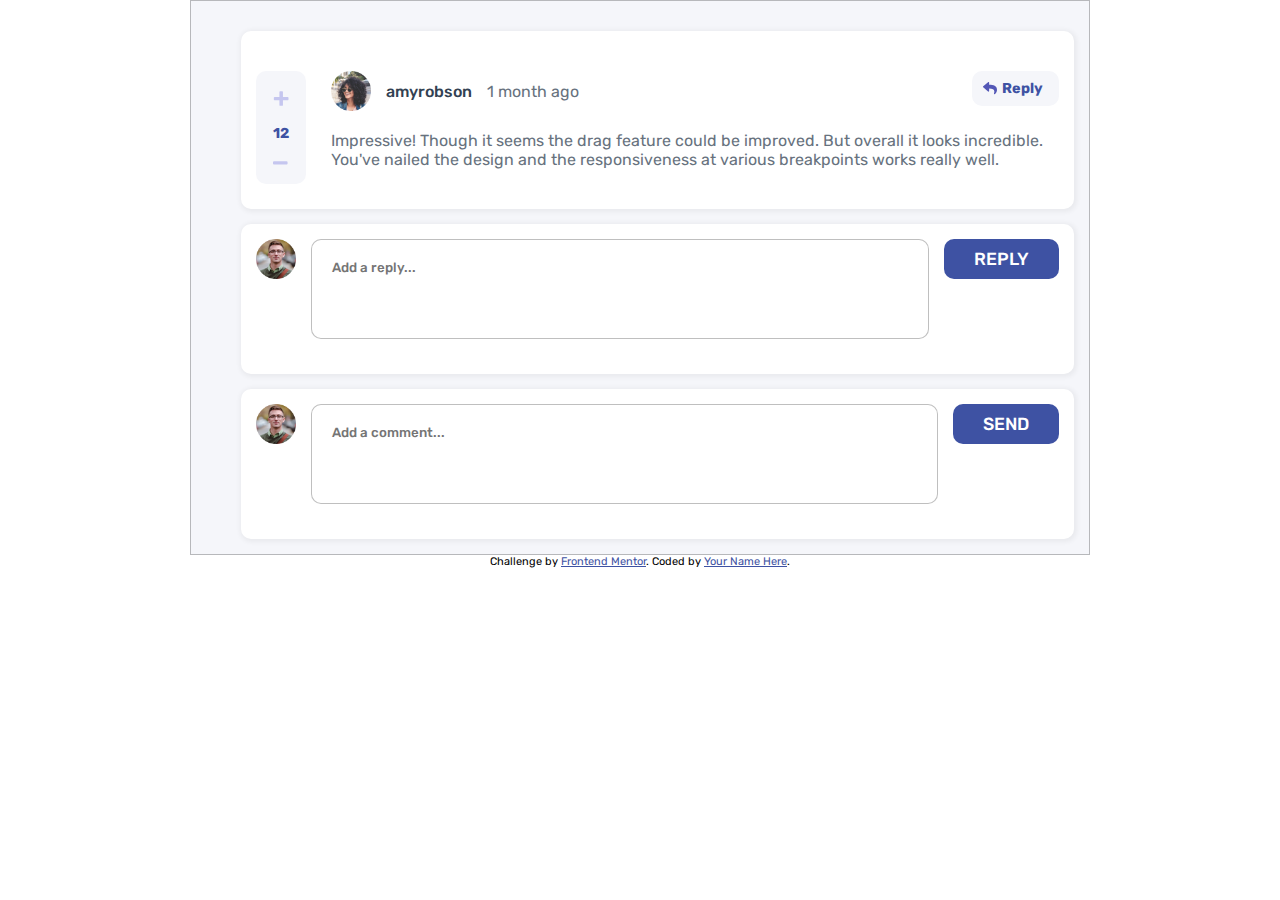
<file: index.html>
<!DOCTYPE html>
<html lang="en">
  <head>
    <meta charset="UTF-8" />
    <meta name="viewport" content="width=device-width, initial-scale=1.0" />
    <!-- displays site properly based on user's device -->

    <!-- Favicon -->
    <link
      rel="icon"
      type="image/png"
      sizes="32x32"
      href="./images/favicon-32x32.png"
    />

    <!-- Google Fonts - Rubik, weights 400, 500, 700 -->
    <link rel="preconnect" href="https://fonts.googleapis.com" />
    <link rel="preconnect" href="https://fonts.gstatic.com" crossorigin />
    <link
      href="https://fonts.googleapis.com/css2?family=Rubik:wght@400;500;700&display=swap"
      rel="stylesheet"
    />

    <!-- Stylesheets -->
    <link rel="stylesheet" href="./css/styles.css" />
    <title>Frontend Mentor | Interactive comments section</title>
  </head>

  <body>
    <main class="comment-section">
      <!-- Contains all comments -->
      <div data-id="comment-container"></div>

      <!-- Contains the comment box -->
      <div class="add-comment-section">
        <img
          src="./images/avatars/image-juliusomo.webp"
          alt="Profile Picture"
        />
        <textarea wrap="hard" placeholder="Add a comment..."></textarea>
        <button>SEND</button>
      </div>
    </main>

    <!-- Footer for the Frontend Mentor Page -->
    <div class="attribution">
      Challenge by
      <a href="https://www.frontendmentor.io?ref=challenge" target="_blank"
        >Frontend Mentor</a
      >. Coded by <a href="#">Your Name Here</a>.
    </div>
    <script type="module" src="./js/main.js"></script>
  </body>
</html>
</file>
<file: css/styles.css>
/* CSS reset */

*,
*::before,
*::after {
  box-sizing: border-box;
}

* {
  margin: 0;
}

/* Boilerplate Style */

.attribution {
  font-size: 11px;
  text-align: center;
}
.attribution a {
  color: hsl(228, 45%, 44%);
}

body {
  display: flex;
  flex-direction: column;
  align-items: center;
  font-size: 16px;
  background-color: hsl(0, 0%, 100%);
}

/* Global properties */

html * {
  font-family: "Rubik", sans-serif;
  font-weight: 400;
}
button:hover {
  cursor: pointer;
}

/* Comment styles */

.comment-section {
  width: 100%;
  max-width: 900px;
  padding-left: 15px;
  padding-right: 15px;
  padding-top: 30px;
  background-color: hsl(228, 33%, 97%);
  border: 1px solid rgba(0, 0, 0, 0.25);
}

.comment {
  display: grid;
  grid-template-columns: repeat(2, 1fr);
}

.comment,
.add-comment-section {
  padding: 15px;
  padding-left: 15px;
  padding-right: 15px;
  margin-bottom: 15px;
  background-color: hsl(0, 0%, 100%);
  border: none;
  border-radius: 10px;
  box-shadow: 1px 1px 5px 2px rgba(0, 0, 0, 0.05);
}

.comment .user {
  display: flex;
  align-items: center;
  grid-column-start: 1;
  grid-column-end: 3;
}

.comment .user img {
  width: 40px;
}

.comment .user .username {
  font-weight: 500;
  margin-left: 15px;
  color: hsl(212, 24%, 26%);
}

.comment .user .you-sign {
  font-weight: 500;
  font-size: 0.8rem;
  padding: 3px;
  padding-left: 7px;
  padding-right: 7px;
  border-radius: 5px;
  margin-left: 5px;
  color: #ffffff;
  background-color: hsl(228, 45%, 44%);
}

.comment .user .date {
  color: hsl(211, 10%, 45%);
  margin-left: 15px;
}

.comment .text {
  grid-column-start: 1;
  grid-column-end: 3;
  margin-top: 20px;
  margin-bottom: 25px;
  color: hsl(211, 10%, 45%);
}

.comment .text .mention {
  color: hsl(228, 45%, 44%);
  font-weight: 500;
  text-decoration: none;
}

.comment .vote-box {
  display: flex;
  align-items: center;
  justify-self: start;
}

.comment .vote-box button {
  display: flex;
  align-items: center;
  border: none;
  background: none;
}

.comment .vote-box img {
  width: 16px;
  margin: 5px;
}

.comment .button-bar {
  justify-self: end;
  display: flex;
}
.comment .button-bar,
.comment .vote-box {
  width: fit-content;
  align-self: center;
  height: 35px;
  padding: 5px;
  background-color: hsl(228, 33%, 97%);
  border: none;
  border-radius: 10px;
}

.comment .button-bar button {
  display: flex;
  justify-content: center;
  align-items: center;
  justify-self: right;
  border: none;
  background: none;
}

.comment .button-bar button p,
.comment .vote-box p {
  margin: 5px;
  font-size: 0.9rem;
  font-weight: 700;
  color: hsl(228, 45%, 44%);
}

.comment .button-bar .delete-btn p {
  color: hsl(357, 100%, 86%);
}

.comment .reply-btn p {
  margin-left: 10px;
}

/* Reply section */

.reply-section {
  padding-left: 15px;
  padding-bottom: 3px;
  margin-bottom: 15px;
  border-left: 3px solid hsl(239, 57%, 85%);
  border-radius: 5px;
  background-color: hsl(223, 19%, 93%);
}

/* Add a comment section */

.add-comment-section {
  display: grid;
  grid-template-columns: repeat(2, fit-content);
  grid-template-rows: repeat(2, fit-content);
  column-gap: 15px;
  margin-top: 15px;
  padding-left: 15px;
  padding-right: 15px;
}

.add-comment-section img {
  grid-column: 1 / span 1;
  grid-row: 2 / span 1;
  justify-self: start;
  width: 40px;
}

.add-comment-section button {
  grid-column: 2 / span 1;
  grid-row: 2 / span 1;
  justify-self: end;
  color: #ffffff;
  font-size: 1.1rem;
  font-weight: 500;
  background-color: hsl(228, 45%, 44%);
  border: none;
  border-radius: 10px;
  height: fit-content;
  width: fit-content;
  padding: 10px;
  padding-left: 30px;
  padding-right: 30px;
}

.add-comment-section textarea {
  grid-column: 1 / span 2;
  height: 100px;
  width: 100%;
  border: 1px solid rgba(0, 0, 0, 0.25);
  border-radius: 10px;
  margin-bottom: 20px;
  padding: 20px;
  font-weight: 500;
  resize: none;
}

/* Responsiveness */

@media (min-width: 800px) {
  .comment-section {
    padding-left: 50px;
  }
  .comment {
    display: grid;
    grid-template-columns: 75px auto auto;
    grid-template-rows: max-content auto;
    padding-top: 40px;
  }

  .comment .vote-box {
    flex-direction: column;
    height: fit-content;
    width: 50px;
    align-self: flex-start;
    grid-column: 1 / 2;
    grid-row: 1 / 3;
  }

  .comment .vote-box * {
    margin-top: 8px;
    margin-bottom: 8px;
    text-wrap: nowrap;
  }

  .comment .user {
    grid-column: 2 / 3;
    grid-row: 1 / span 1;
    align-self: flex-start;
  }

  .comment .text {
    grid-column: 2 / -1;
  }

  .comment .button-bar {
    grid-column: 3 / span 1;
    grid-row: 1 / span 1;
    align-self: flex-start;
  }

  .reply-section {
    margin-left: 35px;
    padding-left: 45px;
  }

  .add-comment-section {
    grid-template-columns: max-content 1fr max-content;
    grid-template-rows: 1fr;
    grid-gap: 15px;
    justify-content: center;
    align-items: start;
  }

  .add-comment-section img {
    grid-column: 1;
    grid-row: 1;
  }

  .add-comment-section textarea {
    grid-column: 2;
    grid-row: 1;
  }
  .add-comment-section button {
    grid-column: 3;
    grid-row: 1;
  }
}
</file>
